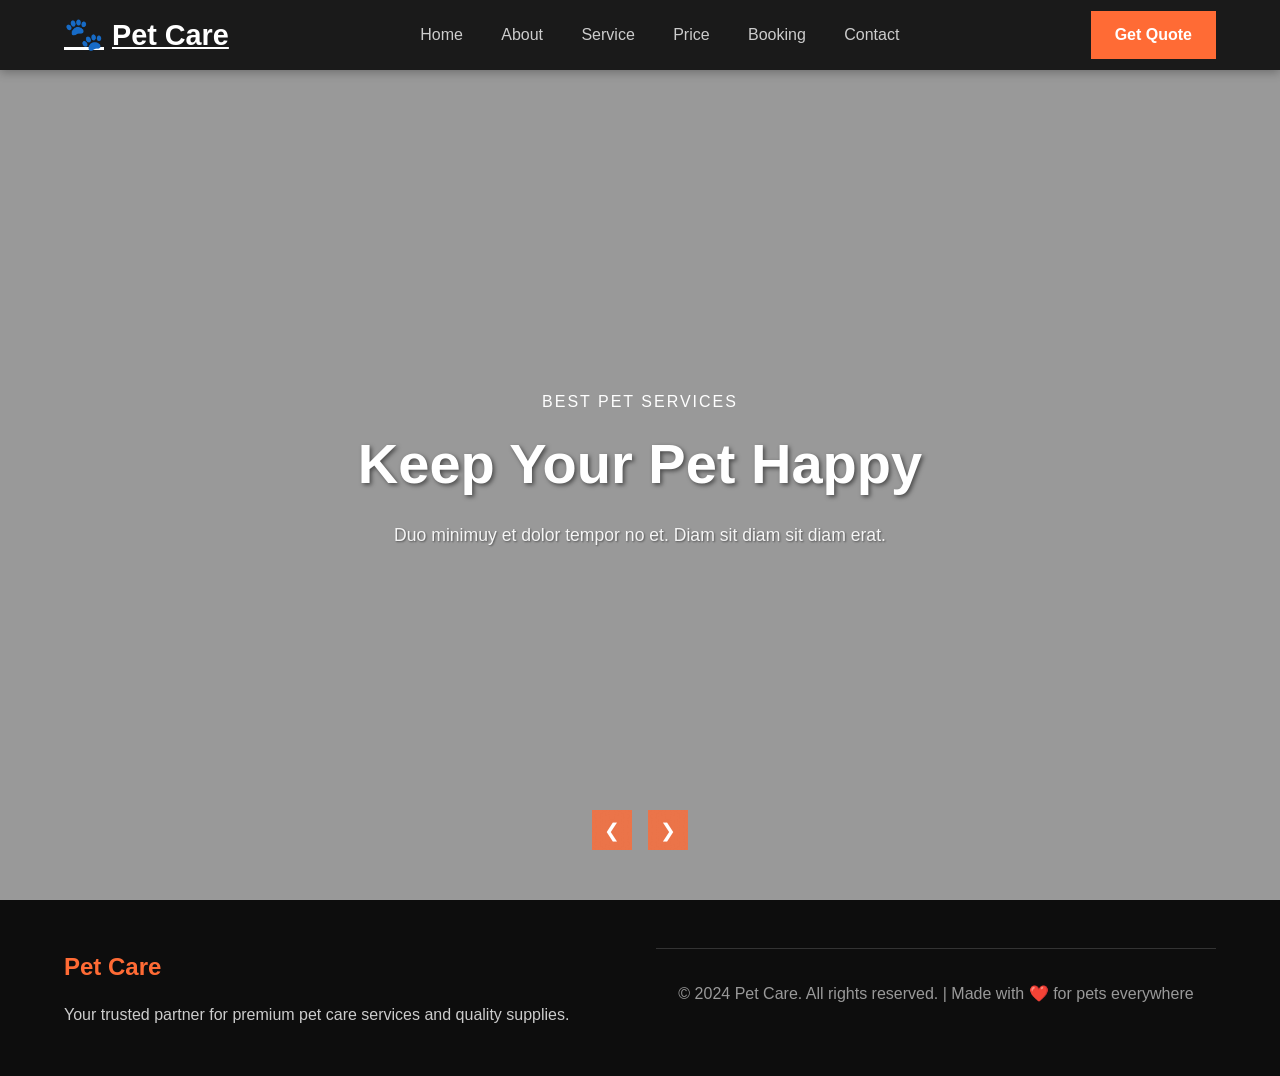
<file: index.html>
<!DOCTYPE html>
<html lang="en">
<head>
    <meta charset="UTF-8">
    <meta name="viewport" content="width=device-width, initial-scale=1.0">
    <title>Pet Care - Keep Your Pet Happy</title>
    <link rel="stylesheet" href="styles.css">
</head>
<body>
  <nav>
        <div class="nav-container">
            <a href="index.html" class="logo"><span class="logo-icon">🐾</span> Pet Care</a>
            <ul class="nav-links">
                <li><a href="index.html">Home</a></li>
                <li><a href="about.html">About</a></li>
                <li><a href="services.html">Service</a></li>
                <li><a href="price.html" class="active">Price</a></li>
                <li><a href="booking.html">Booking</a></li>
                <li><a href="contact.html">Contact</a></li>
            </ul>
            <a href="booking.html" class="get-quote-btn">Get Quote</a>
            <div class="mobile-menu" id="mobileMenu"><span></span><span></span><span></span></div>
        </div>
    </nav>
    <!-- Hero Section -->
    <section class="hero" id="home">
        <div class="hero-content">
            <h3>Best Pet Services</h3>
            <h1>Keep Your Pet Happy</h1>
            <p>Duo minimuy et dolor tempor no et. Diam sit diam sit diam erat.</p>
        </div>
        <div class="hero-arrows">
            <button class="arrow-left">❮</button>
            <button class="arrow-right">❯</button>
        </div>
    </section>
       <!-- Footer -->
    <footer>
        <div class="footer-content">
            <div class="footer-section">
                <h3>Pet Care</h3>
                <p>Your trusted partner for premium pet care services and quality supplies.</p>
          
           
        </div>
        <div class="footer-bottom">
            <p>&copy; 2024 Pet Care. All rights reserved. | Made with ❤️ for pets everywhere</p>
        </div>
        </div>

    <script src="script.js"></script>
</footer>
    </body>
</html>
</file>
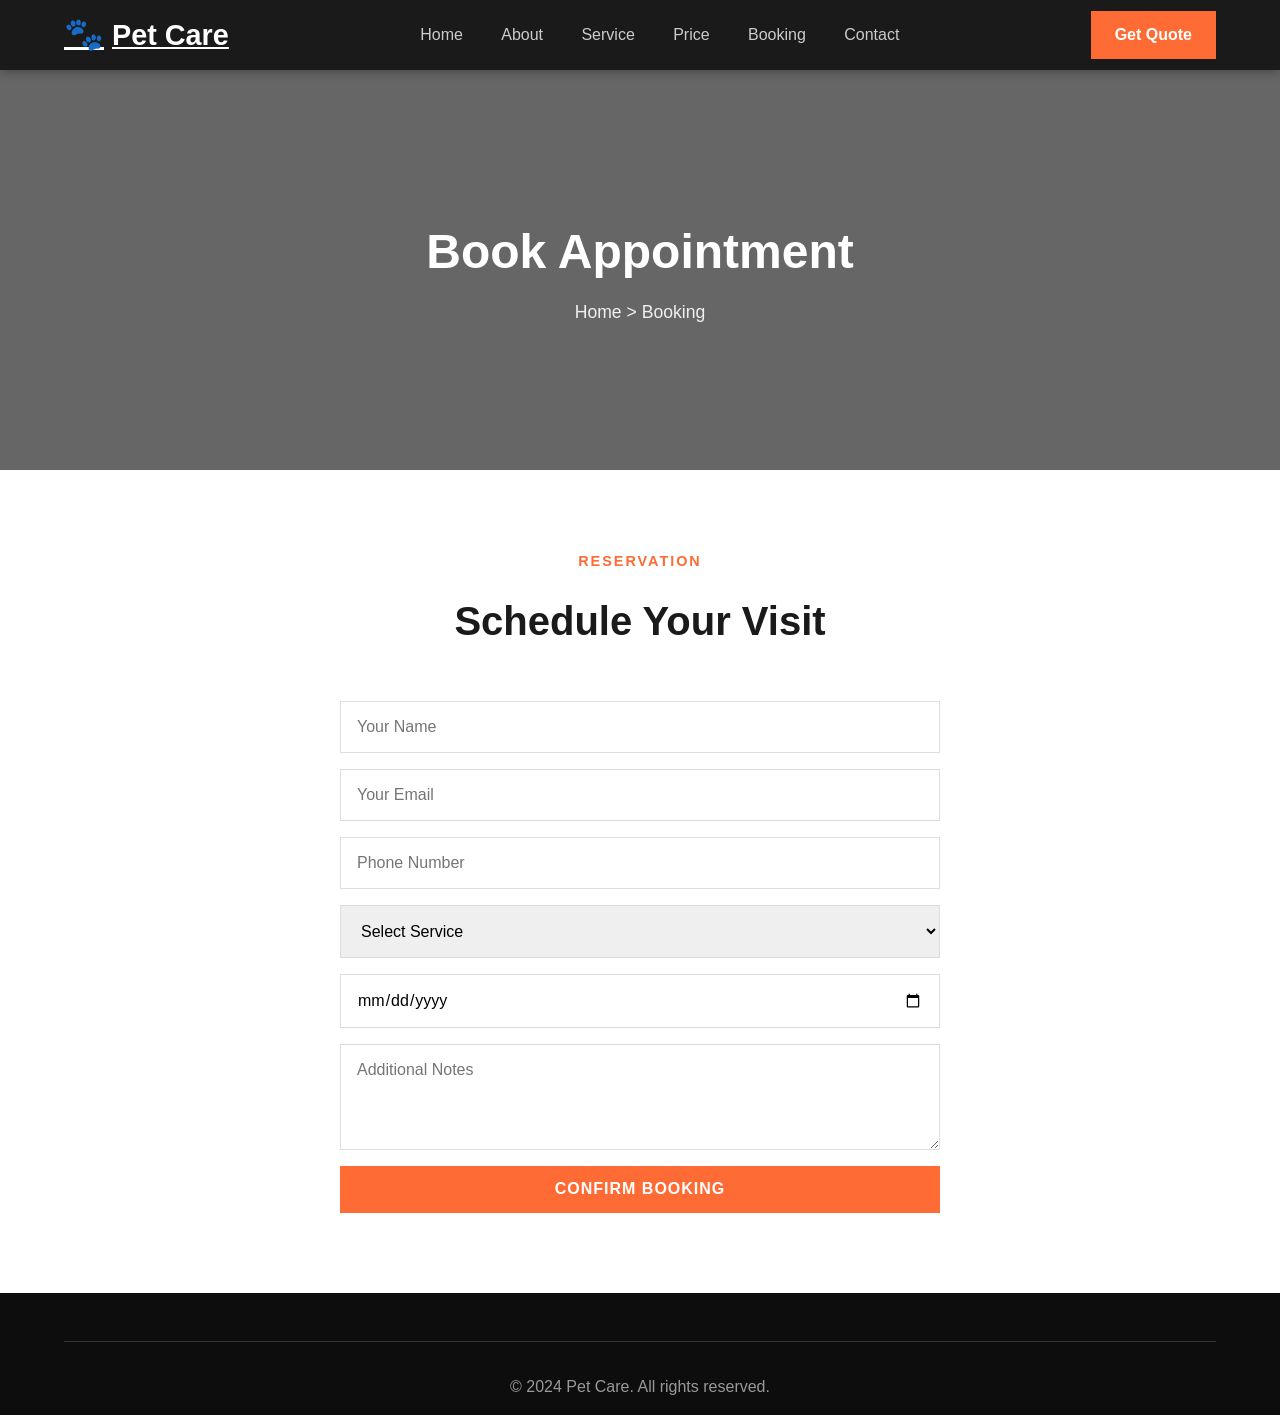
<file: booking.html>
<!DOCTYPE html>
<html lang="en">
<head>
    <meta charset="UTF-8">
    <meta name="viewport" content="width=device-width, initial-scale=1.0">
    <title>Booking - Pet Care</title>
    <link rel="stylesheet" href="styles.css">
</head>
<body>
    <nav>
        <div class="nav-container">
            <a href="index.html" class="logo"><span class="logo-icon">🐾</span> Pet Care</a>
            <ul class="nav-links">
                <li><a href="index.html">Home</a></li>
                <li><a href="about.html">About</a></li>
                <li><a href="services.html">Service</a></li>
                <li><a href="price.html">Price</a></li>
                <li><a href="booking.html" class="active">Booking</a></li>
                <li><a href="contact.html">Contact</a></li>
            </ul>
            <a href="booking.html" class="get-quote-btn">Get Quote</a>
            <div class="mobile-menu" id="mobileMenu"><span></span><span></span><span></span></div>
        </div>
    </nav>

    <section class="page-header">
        <div class="header-content">
            <h1>Book Appointment</h1>
            <p>Home > Booking</p>
        </div>
    </section>

    <section class="booking-section" style="padding: 5rem 5%; background: white;">
        <div class="container" style="max-width: 600px; margin: 0 auto;">
            <div class="section-title">
                <h4 class="sub-heading">Reservation</h4>
                <h2>Schedule Your Visit</h2>
            </div>
            <form id="bookingForm" style="display: flex; flex-direction: column; gap: 1rem;">
                <input type="text" placeholder="Your Name" required style="padding: 1rem; border: 1px solid #ddd; border-radius: 0;">
                <input type="email" placeholder="Your Email" required style="padding: 1rem; border: 1px solid #ddd; border-radius: 0;">
                <input type="tel" placeholder="Phone Number" required style="padding: 1rem; border: 1px solid #ddd; border-radius: 0;">
                <select required style="padding: 1rem; border: 1px solid #ddd; border-radius: 0;">
                    <option value="">Select Service</option>
                    <option value="grooming">Grooming</option>
                    <option value="vet">Veterinary</option>
                    <option value="training">Training</option>
                    <option value="boarding">Boarding</option>
                </select>
                <input type="date" required style="padding: 1rem; border: 1px solid #ddd; border-radius: 0;">
                <textarea placeholder="Additional Notes" rows="4" style="padding: 1rem; border: 1px solid #ddd; border-radius: 0;"></textarea>
                <button type="submit" class="btn-book" style="border: none; cursor: pointer; width: 100%;">Confirm Booking</button>
            </form>
        </div>
    </section>

    <footer><div class="footer-bottom"><p>&copy; 2024 Pet Care. All rights reserved.</p></div></footer>
    <script src="script.js"></script>
</body>
</html>
</file>
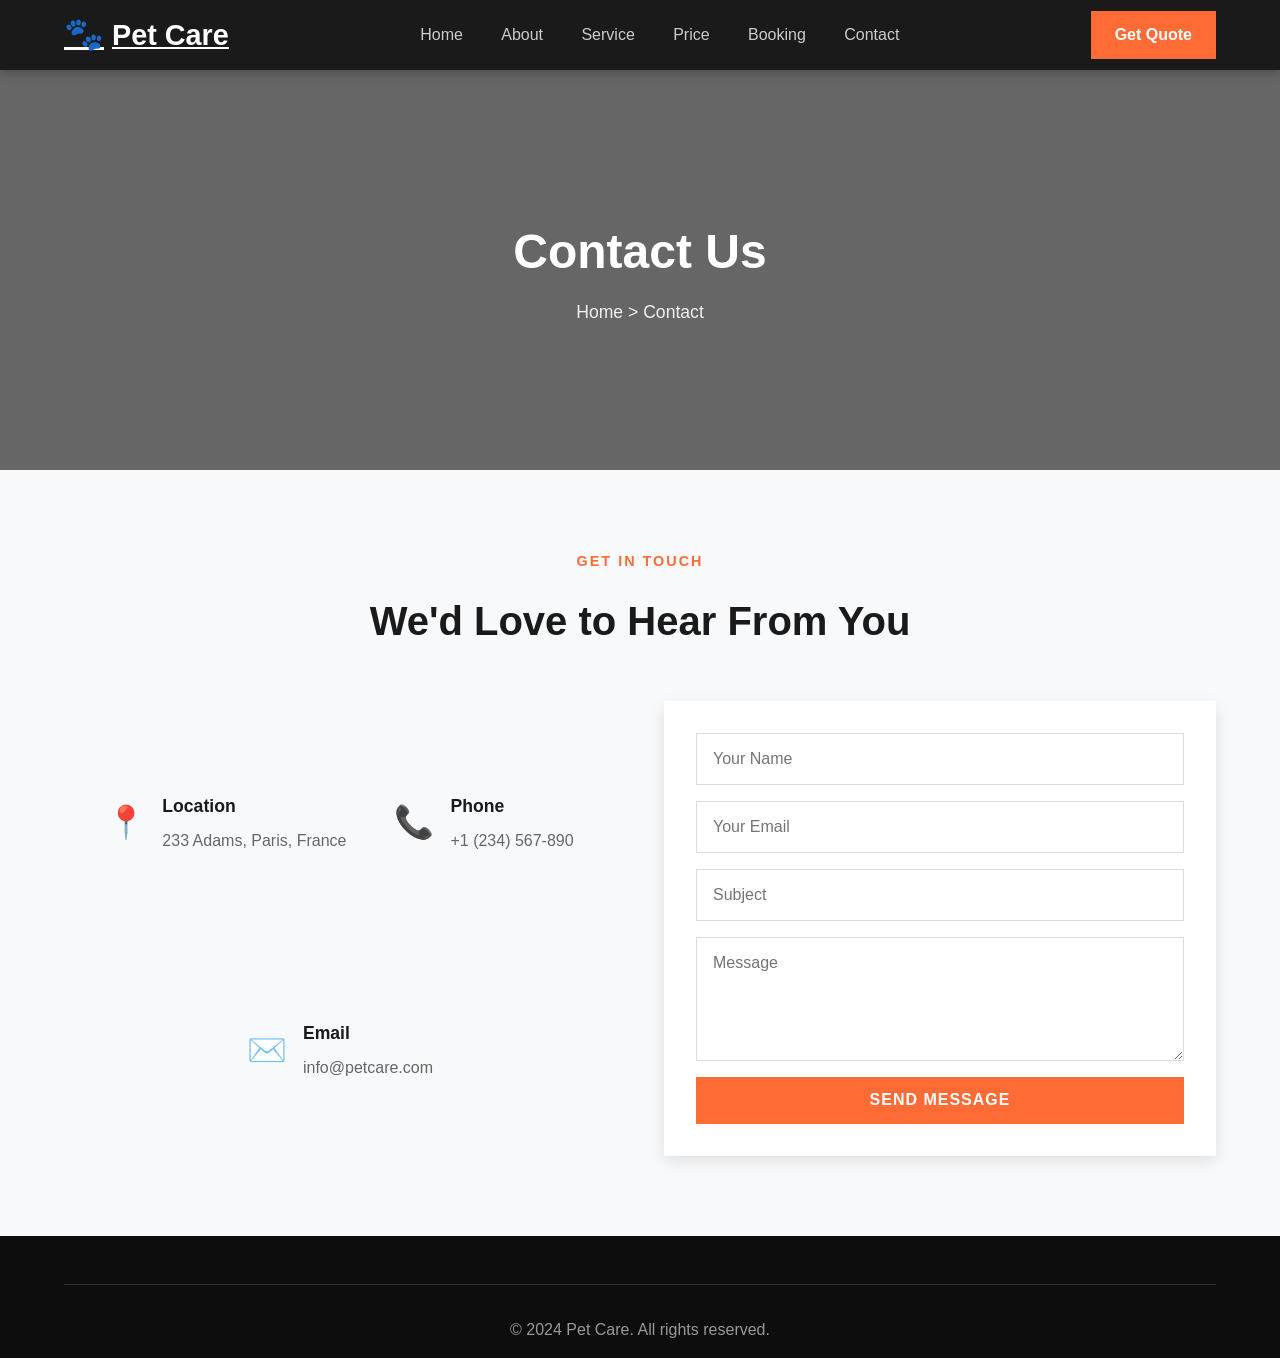
<file: contact.html>
<!DOCTYPE html>
<html lang="en">
<head>
    <meta charset="UTF-8">
    <meta name="viewport" content="width=device-width, initial-scale=1.0">
    <title>Contact - Pet Care</title>
    <link rel="stylesheet" href="styles.css">
</head>
<body>
    <nav>
        <div class="nav-container">
            <a href="index.html" class="logo"><span class="logo-icon">🐾</span> Pet Care</a>
            <ul class="nav-links">
                <li><a href="index.html">Home</a></li>
                <li><a href="about.html">About</a></li>
                <li><a href="services.html">Service</a></li>
                <li><a href="price.html">Price</a></li>
                <li><a href="booking.html">Booking</a></li>
                <li><a href="contact.html" class="active">Contact</a></li>
            </ul>
            <a href="booking.html" class="get-quote-btn">Get Quote</a>
            <div class="mobile-menu" id="mobileMenu"><span></span><span></span><span></span></div>
        </div>
    </nav>

    <section class="page-header">
        <div class="header-content">
            <h1>Contact Us</h1>
            <p>Home > Contact</p>
        </div>
    </section>

    <section class="contact-section" style="padding: 5rem 5%; background: #f8f9fa;">
        <div class="container">
            <div class="section-title">
                <h4 class="sub-heading">Get In Touch</h4>
                <h2>We'd Love to Hear From You</h2>
            </div>
            <div style="display: grid; grid-template-columns: repeat(auto-fit, minmax(300px, 1fr)); gap: 3rem; max-width: 1200px; margin: 0 auto;">
                <!-- Contact Info -->
                <div class="contact-info">
                    <div class="contact-item" style="display: flex; align-items: center; gap: 1rem; margin-bottom: 2rem;">
                        <span style="font-size: 2rem; color: #ff6b35;">📍</span>
                        <div>
                            <h4 style="color: #1a1a1a; margin-bottom: 0.5rem;">Location</h4>
                            <p style="color: #666;">233 Adams, Paris, France</p>
                        </div>
                    </div>
                    <div class="contact-item" style="display: flex; align-items: center; gap: 1rem; margin-bottom: 2rem;">
                        <span style="font-size: 2rem; color: #ff6b35;">📞</span>
                        <div>
                            <h4 style="color: #1a1a1a; margin-bottom: 0.5rem;">Phone</h4>
                            <p style="color: #666;">+1 (234) 567-890</p>
                        </div>
                    </div>
                    <div class="contact-item" style="display: flex; align-items: center; gap: 1rem; margin-bottom: 2rem;">
                        <span style="font-size: 2rem; color: #ff6b35;">✉️</span>
                        <div>
                            <h4 style="color: #1a1a1a; margin-bottom: 0.5rem;">Email</h4>
                            <p style="color: #666;">info@petcare.com</p>
                        </div>
                    </div>
                </div>
                <!-- Contact Form -->
                <form id="contactForm" style="display: flex; flex-direction: column; gap: 1rem; background: white; padding: 2rem; box-shadow: 0 5px 15px rgba(0,0,0,0.1);">
                    <input type="text" placeholder="Your Name" required style="padding: 1rem; border: 1px solid #ddd; border-radius: 0;">
                    <input type="email" placeholder="Your Email" required style="padding: 1rem; border: 1px solid #ddd; border-radius: 0;">
                    <input type="text" placeholder="Subject" required style="padding: 1rem; border: 1px solid #ddd; border-radius: 0;">
                    <textarea placeholder="Message" rows="5" required style="padding: 1rem; border: 1px solid #ddd; border-radius: 0;"></textarea>
                    <button type="submit" class="btn-book" style="border: none; cursor: pointer;">Send Message</button>
                </form>
            </div>
        </div>
    </section>

    <footer><div class="footer-bottom"><p>&copy; 2024 Pet Care. All rights reserved.</p></div></footer>
    <script src="script.js"></script>
</body>
</html>
</file>
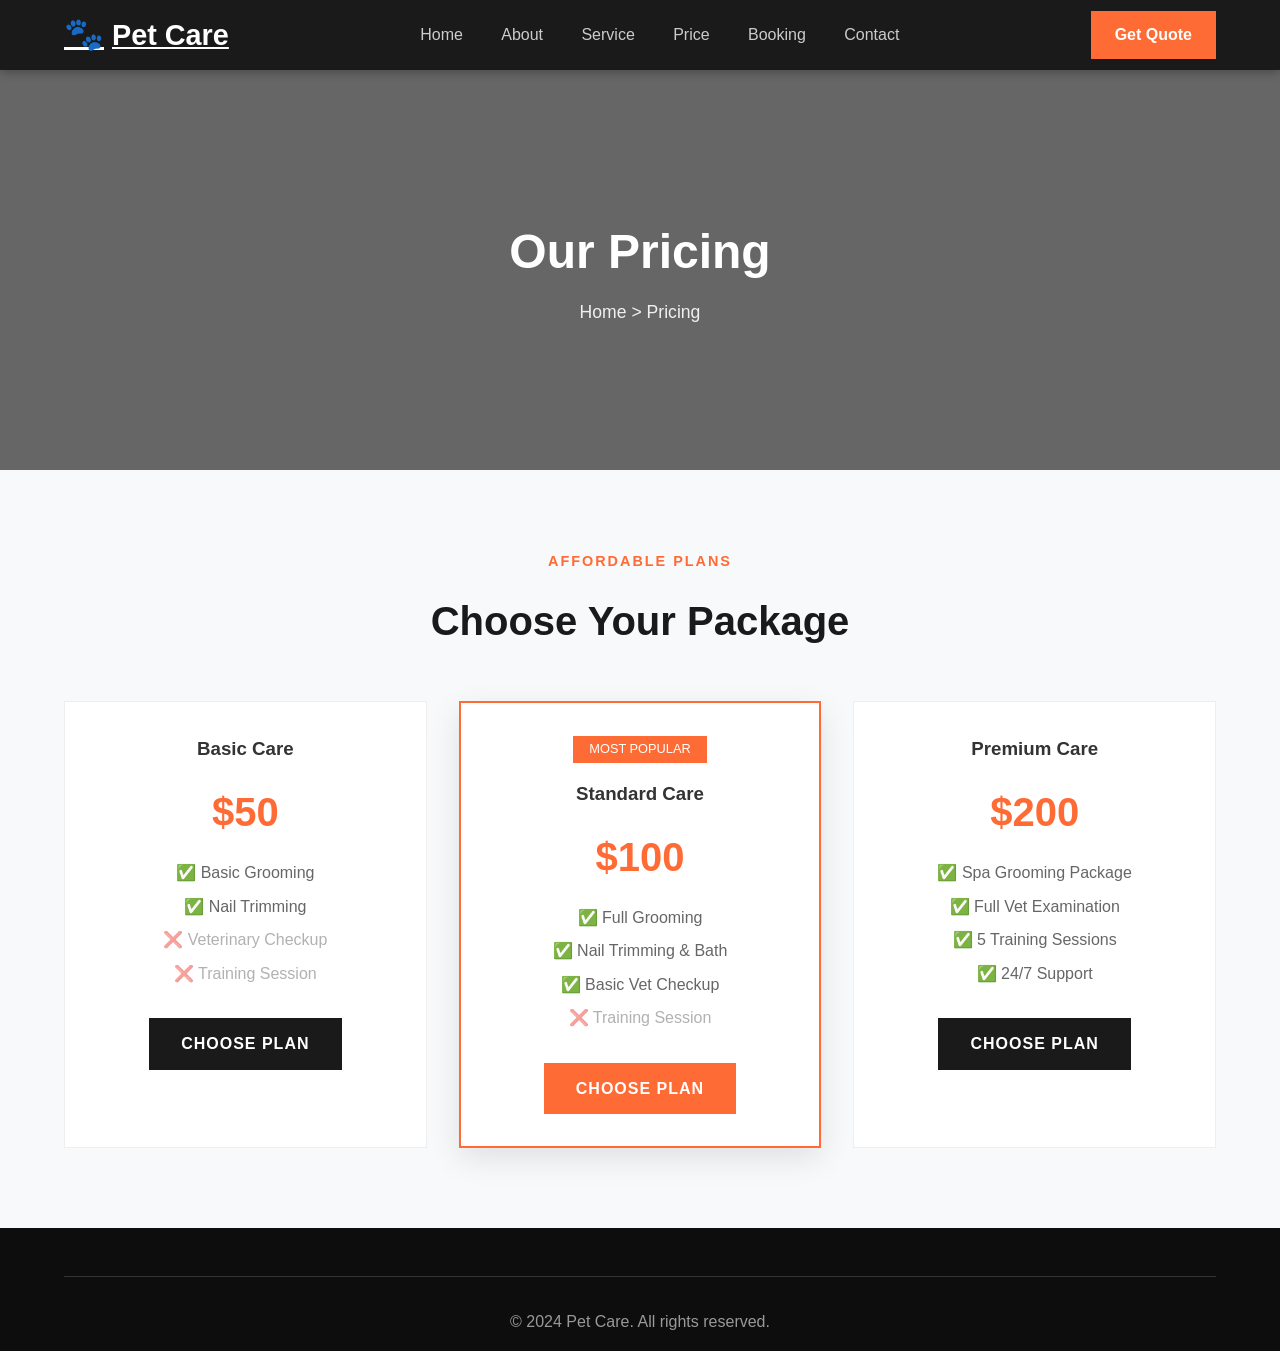
<file: price.html>
<!DOCTYPE html>
<html lang="en">
<head>
    <meta charset="UTF-8">
    <meta name="viewport" content="width=device-width, initial-scale=1.0">
    <title>Pricing - Pet Care</title>
    <link rel="stylesheet" href="styles.css">
</head>
<body>
    <nav>
        <div class="nav-container">
            <a href="index.html" class="logo"><span class="logo-icon">🐾</span> Pet Care</a>
            <ul class="nav-links">
                <li><a href="index.html">Home</a></li>
                <li><a href="about.html">About</a></li>
                <li><a href="services.html">Service</a></li>
                <li><a href="price.html" class="active">Price</a></li>
                <li><a href="booking.html">Booking</a></li>
                <li><a href="contact.html">Contact</a></li>
            </ul>
            <a href="booking.html" class="get-quote-btn">Get Quote</a>
            <div class="mobile-menu" id="mobileMenu"><span></span><span></span><span></span></div>
        </div>
    </nav>

    <section class="page-header">
        <div class="header-content">
            <h1>Our Pricing</h1>
            <p>Home > Pricing</p>
        </div>
    </section>

    <section class="pricing-section" style="padding: 5rem 5%; background: #f8f9fa;">
        <div class="container">
            <div class="section-title">
                <h4 class="sub-heading">Affordable Plans</h4>
                <h2>Choose Your Package</h2>
            </div>
            <div class="pricing-grid" style="display: grid; grid-template-columns: repeat(auto-fit, minmax(300px, 1fr)); gap: 2rem; max-width: 1200px; margin: 0 auto;">
                <!-- Plan 1 -->
                <div class="price-card" style="background: white; padding: 2rem; text-align: center; border: 1px solid #eee; transition: 0.3s;">
                    <h3>Basic Care</h3>
                    <div class="price" style="font-size: 2.5rem; color: #ff6b35; font-weight: bold; margin: 1rem 0;">$50</div>
                    <ul style="list-style: none; padding: 0; margin-bottom: 2rem; color: #666;">
                        <li style="margin: 0.5rem 0;">✅ Basic Grooming</li>
                        <li style="margin: 0.5rem 0;">✅ Nail Trimming</li>
                        <li style="margin: 0.5rem 0; opacity: 0.5;">❌ Veterinary Checkup</li>
                        <li style="margin: 0.5rem 0; opacity: 0.5;">❌ Training Session</li>
                    </ul>
                    <a href="booking.html" class="btn-book" style="display: inline-block; padding: 0.8rem 2rem; background: #1a1a1a; color: white; text-decoration: none;">Choose Plan</a>
                </div>
                <!-- Plan 2 -->
                <div class="price-card" style="background: white; padding: 2rem; text-align: center; border: 2px solid #ff6b35; transform: scale(1.05); box-shadow: 0 10px 30px rgba(0,0,0,0.1);">
                    <div style="background: #ff6b35; color: white; display: inline-block; padding: 0.2rem 1rem; font-size: 0.8rem; margin-bottom: 1rem;">MOST POPULAR</div>
                    <h3>Standard Care</h3>
                    <div class="price" style="font-size: 2.5rem; color: #ff6b35; font-weight: bold; margin: 1rem 0;">$100</div>
                    <ul style="list-style: none; padding: 0; margin-bottom: 2rem; color: #666;">
                        <li style="margin: 0.5rem 0;">✅ Full Grooming</li>
                        <li style="margin: 0.5rem 0;">✅ Nail Trimming & Bath</li>
                        <li style="margin: 0.5rem 0;">✅ Basic Vet Checkup</li>
                        <li style="margin: 0.5rem 0; opacity: 0.5;">❌ Training Session</li>
                    </ul>
                    <a href="booking.html" class="btn-book" style="display: inline-block; padding: 0.8rem 2rem; background: #ff6b35; color: white; text-decoration: none;">Choose Plan</a>
                </div>
                <!-- Plan 3 -->
                <div class="price-card" style="background: white; padding: 2rem; text-align: center; border: 1px solid #eee; transition: 0.3s;">
                    <h3>Premium Care</h3>
                    <div class="price" style="font-size: 2.5rem; color: #ff6b35; font-weight: bold; margin: 1rem 0;">$200</div>
                    <ul style="list-style: none; padding: 0; margin-bottom: 2rem; color: #666;">
                        <li style="margin: 0.5rem 0;">✅ Spa Grooming Package</li>
                        <li style="margin: 0.5rem 0;">✅ Full Vet Examination</li>
                        <li style="margin: 0.5rem 0;">✅ 5 Training Sessions</li>
                        <li style="margin: 0.5rem 0;">✅ 24/7 Support</li>
                    </ul>
                    <a href="booking.html" class="btn-book" style="display: inline-block; padding: 0.8rem 2rem; background: #1a1a1a; color: white; text-decoration: none;">Choose Plan</a>
                </div>
            </div>
        </div>
    </section>

    <footer><div class="footer-bottom"><p>&copy; 2024 Pet Care. All rights reserved.</p></div></footer>
    <script src="script.js"></script>
</body>
</html>
</file>
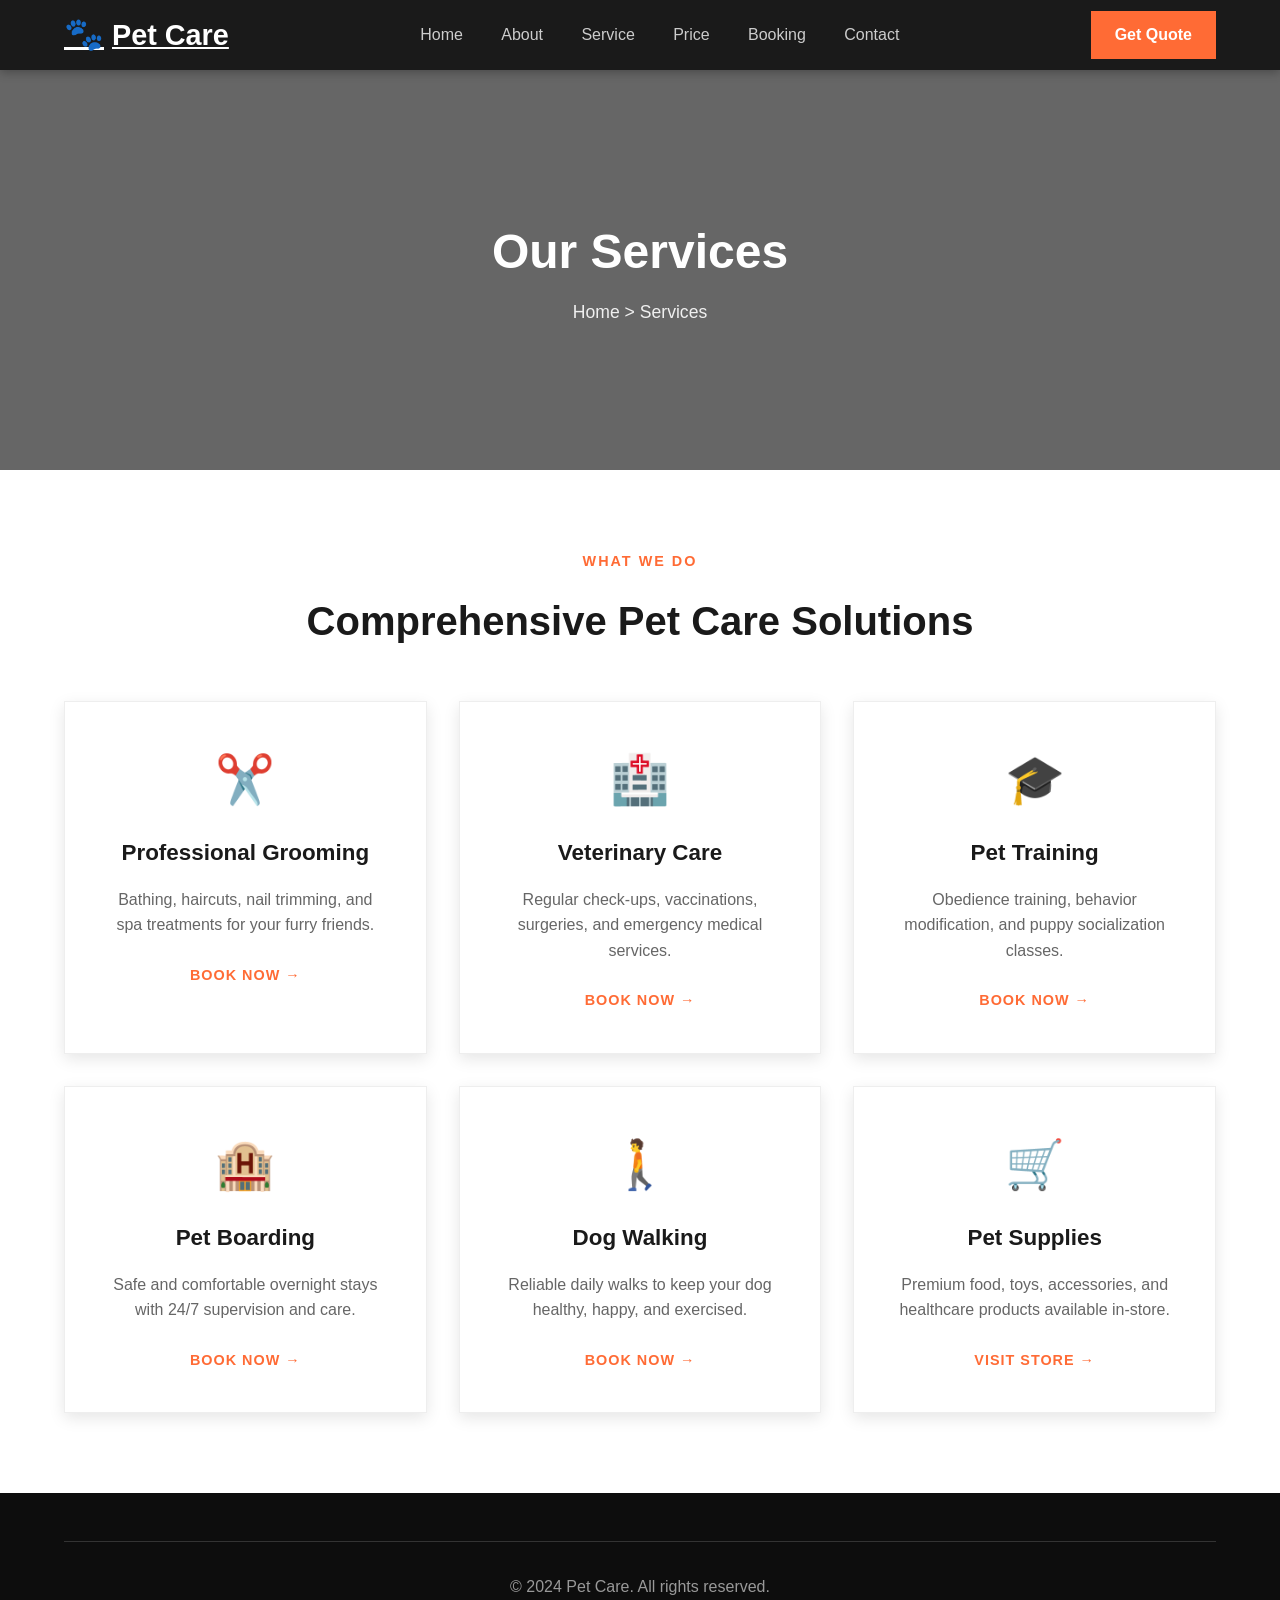
<file: services.html>
<!DOCTYPE html>
<html lang="en">
<head>
    <meta charset="UTF-8">
    <meta name="viewport" content="width=device-width, initial-scale=1.0">
    <title>Services - Pet Care</title>
    <link rel="stylesheet" href="styles.css">
</head>
<body>
    <!-- Navigation -->
    <nav>
        <div class="nav-container">
            <a href="index.html" class="logo"><span class="logo-icon">🐾</span> Pet Care</a>
            <ul class="nav-links">
                <li><a href="index.html">Home</a></li>
                <li><a href="about.html">About</a></li>
                <li><a href="services.html" class="active">Service</a></li>
                <li><a href="price.html">Price</a></li>
                <li><a href="booking.html">Booking</a></li>
                <li><a href="contact.html">Contact</a></li>
            </ul>
            <a href="booking.html" class="get-quote-btn">Get Quote</a>
            <div class="mobile-menu" id="mobileMenu"><span></span><span></span><span></span></div>
        </div>
    </nav>

    <!-- Page Header -->
    <section class="page-header">
        <div class="header-content">
            <h1>Our Services</h1>
            <p>Home > Services</p>
        </div>
    </section>

    <!-- Services Content -->
    <section class="services" id="services">
        <div class="container">
            <div class="section-title">
                <h4 class="sub-heading">What We Do</h4>
                <h2>Comprehensive Pet Care Solutions</h2>
            </div>
            <div class="services-grid">
                <!-- Service 1 -->
                <div class="service-card">
                    <div class="service-icon">✂️</div>
                    <h3>Professional Grooming</h3>
                    <p>Bathing, haircuts, nail trimming, and spa treatments for your furry friends.</p>
                    <a href="booking.html" class="service-link">Book Now →</a>
                </div>
                <!-- Service 2 -->
                <div class="service-card">
                    <div class="service-icon">🏥</div>
                    <h3>Veterinary Care</h3>
                    <p>Regular check-ups, vaccinations, surgeries, and emergency medical services.</p>
                    <a href="booking.html" class="service-link">Book Now →</a>
                </div>
                <!-- Service 3 -->
                <div class="service-card">
                    <div class="service-icon">🎓</div>
                    <h3>Pet Training</h3>
                    <p>Obedience training, behavior modification, and puppy socialization classes.</p>
                    <a href="booking.html" class="service-link">Book Now →</a>
                </div>
                <!-- Service 4 -->
                <div class="service-card">
                    <div class="service-icon">🏨</div>
                    <h3>Pet Boarding</h3>
                    <p>Safe and comfortable overnight stays with 24/7 supervision and care.</p>
                    <a href="booking.html" class="service-link">Book Now →</a>
                </div>
                <!-- Service 5 -->
                <div class="service-card">
                    <div class="service-icon">🚶</div>
                    <h3>Dog Walking</h3>
                    <p>Reliable daily walks to keep your dog healthy, happy, and exercised.</p>
                    <a href="booking.html" class="service-link">Book Now →</a>
                </div>
                <!-- Service 6 -->
                <div class="service-card">
                    <div class="service-icon">🛒</div>
                    <h3>Pet Supplies</h3>
                    <p>Premium food, toys, accessories, and healthcare products available in-store.</p>
                    <a href="contact.html" class="service-link">Visit Store →</a>
                </div>
            </div>
        </div>
    </section>

    <footer>
        <div class="footer-bottom"><p>&copy; 2024 Pet Care. All rights reserved.</p></div>
    </footer>
    <script src="script.js"></script>
</body>
</html>
</file>
<file: styles.css>
* {
    margin: 0;
    padding: 0;
    box-sizing: border-box;
}

body {
    font-family: 'Segoe UI', Tahoma, Geneva, Verdana, sans-serif;
    line-height: 1.6;
    color: #333;
}

/* Navigation */
nav {
    background: #1a1a1a;
    padding: 0 5%;
    position: fixed;
    width: 100%;
    top: 0;
    z-index: 1000;
    box-shadow: 0 2px 10px rgba(0,0,0,0.3);
}

.nav-container {
    display: flex;
    justify-content: space-between;
    align-items: center;
    max-width: 1200px;
    margin: 0 auto;
    height: 70px;
}

.logo {
    font-size: 1.8rem;
    font-weight: bold;
    color: white;
    display: flex;
    align-items: center;
    gap: 0.5rem;
}

.logo-icon {
    font-size: 2rem;
}

.nav-links {
    display: flex;
    list-style: none;
    gap: 0;
}

.nav-links li a {
    text-decoration: none;
    color: #ccc;
    font-weight: 500;
    transition: all 0.3s ease;
    padding: 0.7rem 1.2rem;
    display: block;
}

.nav-links li a:hover {
    color: white;
    background: #ff6b35;
}

.nav-links li a.active {
    color: white;
    background: #ff6b35;
}

.get-quote-btn {
    background: #ff6b35;
    color: white;
    padding: 0.7rem 1.5rem;
    border-radius: 0;
    text-decoration: none;
    transition: all 0.3s ease;
    font-weight: bold;
    border: none;
    cursor: pointer;
}

.get-quote-btn:hover {
    background: #e55a2b;
}

.mobile-menu {
    display: none;
    flex-direction: column;
    gap: 5px;
    cursor: pointer;
}

.mobile-menu span {
    width: 25px;
    height: 3px;
    background: white;
    transition: all 0.3s ease;
}

/* Hero Section */
.hero {
    background: linear-gradient(rgba(0, 0, 0, 0.4), rgba(0, 0, 0, 0.4)), url('https://images.unsplash.com/photo-1514888286974-6c03e2ca1dba?w=1920') no-repeat center center/cover;
    min-height: 100vh;
    display: flex;
    align-items: center;
    justify-content: center;
    text-align: center;
    color: white;
    padding-top: 70px;
    position: relative;
}

.hero-content {
    max-width: 800px;
    padding: 2rem;
    animation: fadeInUp 1s ease;
    z-index: 2;
}

@keyframes fadeInUp {
    from {
        opacity: 0;
        transform: translateY(30px);
    }
    to {
        opacity: 1;
        transform: translateY(0);
    }
}

.hero h3 {
    font-size: 1rem;
    margin-bottom: 1rem;
    color: white;
    text-transform: uppercase;
    letter-spacing: 2px;
    font-weight: 400;
}

.hero h1 {
    font-size: 3.5rem;
    margin-bottom: 1.5rem;
    text-shadow: 2px 2px 4px rgba(0,0,0,0.5);
    line-height: 1.2;
    font-weight: 700;
}

.hero p {
    font-size: 1.1rem;
    margin-bottom: 2rem;
    text-shadow: 1px 1px 2px rgba(0,0,0,0.5);
    opacity: 0.9;
    font-weight: 300;
}

.hero-buttons {
    display: flex;
    gap: 1rem;
    justify-content: center;
    flex-wrap: wrap;
}

.btn-book {
    background: #ff6b35;
    color: white;
    padding: 0.9rem 2rem;
    border-radius: 0;
    text-decoration: none;
    font-size: 1rem;
    font-weight: 600;
    transition: all 0.3s ease;
    border: none;
    cursor: pointer;
    text-transform: uppercase;
    letter-spacing: 1px;
}

.btn-book:hover {
    background: #e55a2b;
    transform: scale(1.05);
}

.btn-learn {
    background: #28a745;
    color: white;
    padding: 0.9rem 2rem;
    border-radius: 0;
    text-decoration: none;
    font-size: 1rem;
    font-weight: 600;
    transition: all 0.3s ease;
    border: none;
    cursor: pointer;
    text-transform: uppercase;
    letter-spacing: 1px;
}

.btn-learn:hover {
    background: #218838;
    transform: scale(1.05);
}

.hero-arrows {
    position: absolute;
    bottom: 50px;
    left: 50%;
    transform: translateX(-50%);
    display: flex;
    gap: 1rem;
    z-index: 2;
}

.arrow-left,
.arrow-right {
    background: rgba(255, 107, 53, 0.8);
    color: white;
    border: none;
    width: 40px;
    height: 40px;
    border-radius: 0;
    font-size: 1.2rem;
    cursor: pointer;
    transition: all 0.3s ease;
    backdrop-filter: blur(10px);
}

.arrow-left:hover,
.arrow-right:hover {
    background: #ff6b35;
    transform: scale(1.1);
}

/* Features Section */
.features {
    padding: 5rem 5%;
    background: #f8f9fa;
}

.section-title {
    text-align: center;
    margin-bottom: 3rem;
}

.section-title h2 {
    font-size: 2.5rem;
    color: #1a1a1a;
    margin-bottom: 1rem;
    font-weight: 700;
}

.section-title p {
    font-size: 1.1rem;
    color: #666;
    max-width: 600px;
    margin: 0 auto;
    font-weight: 300;
}

.features-grid {
    display: grid;
    grid-template-columns: repeat(auto-fit, minmax(250px, 1fr));
    gap: 2rem;
    max-width: 1200px;
    margin: 0 auto;
}

.feature-card {
    background: white;
    padding: 2rem;
    border-radius: 0;
    text-align: center;
    box-shadow: 0 5px 15px rgba(0,0,0,0.1);
    transition: all 0.3s ease;
    border: 1px solid #eee;
}

.feature-card:hover {
    transform: translateY(-10px);
    box-shadow: 0 15px 30px rgba(0,0,0,0.2);
    border-color: #ff6b35;
}

.feature-icon {
    font-size: 3rem;
    margin-bottom: 1rem;
}

.feature-card h3 {
    color: #1a1a1a;
    margin-bottom: 1rem;
    font-size: 1.3rem;
    font-weight: 600;
}

.feature-card p {
    color: #666;
    line-height: 1.6;
    font-weight: 300;
}

/* Services Section */
.services {
    padding: 5rem 5%;
    background: white;
}

.services-grid {
    display: grid;
    grid-template-columns: repeat(auto-fit, minmax(280px, 1fr));
    gap: 2rem;
    max-width: 1200px;
    margin: 0 auto;
}

.service-card {
    background: white;
    padding: 2.5rem;
    border-radius: 0;
    text-align: center;
    box-shadow: 0 5px 15px rgba(0,0,0,0.1);
    transition: all 0.3s ease;
    border: 1px solid #eee;
}

.service-card:hover {
    transform: translateY(-10px);
    box-shadow: 0 15px 30px rgba(0,0,0,0.15);
    border-color: #ff6b35;
}

.service-icon {
    font-size: 3rem;
    margin-bottom: 1rem;
}

.service-card h3 {
    color: #1a1a1a;
    margin-bottom: 1rem;
    font-size: 1.4rem;
    font-weight: 600;
}

.service-card p {
    color: #666;
    margin-bottom: 1.5rem;
    line-height: 1.6;
    font-weight: 300;
}

.service-link {
    color: #ff6b35;
    text-decoration: none;
    font-weight: 600;
    transition: all 0.3s ease;
    text-transform: uppercase;
    letter-spacing: 1px;
    font-size: 0.9rem;
}

.service-link:hover {
    color: #e55a2b;
    transform: translateX(5px);
}

/* Contact Section */
.contact {
    padding: 5rem 5%;
    background: #1a1a1a;
    color: white;
    text-align: center;
}

.contact h2 {
    font-size: 2.5rem;
    margin-bottom: 1rem;
    font-weight: 700;
}

.contact-info {
    display: flex;
    justify-content: center;
    gap: 3rem;
    margin-top: 3rem;
    flex-wrap: wrap;
}

.contact-item {
    display: flex;
    align-items: center;
    gap: 1rem;
    text-align: left;
}

.contact-icon {
    font-size: 2rem;
    color: #ff6b35;
}

.contact-item h4 {
    color: #ff6b35;
    margin-bottom: 0.5rem;
    font-size: 1.1rem;
    font-weight: 600;
}

.contact-item p {
    color: #ccc;
    font-size: 1rem;
    font-weight: 300;
}

/* Footer */
footer {
    background: #0d0d0d;
    color: white;
    padding: 3rem 5% 1rem;
}

.footer-content {
    display: grid;
    grid-template-columns: repeat(auto-fit, minmax(250px, 1fr));
    gap: 2rem;
    max-width: 1200px;
    margin: 0 auto 2rem;
}

.footer-section h3 {
    color: #ff6b35;
    margin-bottom: 1rem;
    font-size: 1.5rem;
    font-weight: 700;
}

.footer-section h4 {
    color: white;
    margin-bottom: 1rem;
    font-size: 1.2rem;
    font-weight: 600;
}

.footer-section p {
    color: #ccc;
    line-height: 1.6;
    font-weight: 300;
}

.footer-section ul {
    list-style: none;
}

.footer-section ul li {
    margin-bottom: 0.5rem;
}

.footer-section ul li a {
    color: #ccc;
    text-decoration: none;
    transition: color 0.3s ease;
    font-weight: 300;
}

.footer-section ul li a:hover {
    color: #ff6b35;
}

.footer-bottom {
    text-align: center;
    padding-top: 2rem;
    border-top: 1px solid #333;
    color: #999;
    font-weight: 300;
}

/* Responsive Design */
@media (max-width: 768px) {
    .nav-links {
        display: none;
        position: absolute;
        top: 70px;
        left: 0;
        width: 100%;
        background: #1a1a1a;
        flex-direction: column;
        box-shadow: 0 5px 10px rgba(0,0,0,0.3);
    }

    .nav-links.active {
        display: flex;
    }

    .nav-links li a {
        padding: 1rem 1.2rem;
        border-bottom: 1px solid #333;
    }

    .mobile-menu {
        display: flex;
    }

    .get-quote-btn {
        display: none;
    }

    .hero h1 {
        font-size: 2.5rem;
    }

    .hero h3 {
        font-size: 0.9rem;
    }

    .hero p {
        font-size: 1rem;
    }

    .hero-buttons {
        flex-direction: column;
        align-items: center;
    }

    .btn-book,
    .btn-learn {
        width: 200px;
        text-align: center;
    }

    .contact-info {
        flex-direction: column;
        gap: 2rem;
    }

    .contact-item {
        flex-direction: column;
        text-align: center;
    }

    .section-title h2 {
        font-size: 2rem;
    }
}
/* --- About Page Specific Styles --- */

/* Page Header */
.page-header {
    background: linear-gradient(rgba(0, 0, 0, 0.6), rgba(0, 0, 0, 0.6)), url('https://images.unsplash.com/photo-1450778869180-41d0601e046e?w=1920') no-repeat center center/cover;
    height: 400px;
    display: flex;
    align-items: center;
    justify-content: center;
    text-align: center;
    color: white;
    margin-top: 70px; /* Offset for fixed nav */
}

.header-content h1 {
    font-size: 3rem;
    margin-bottom: 0.5rem;
    font-weight: 700;
}

.header-content p {
    font-size: 1.1rem;
    opacity: 0.9;
}

.header-content p span {
    color: #ff6b35;
}

/* Main About Section */
.about-main {
    padding: 5rem 5%;
    background: white;
}

.container {
    max-width: 1200px;
    margin: 0 auto;
}

.about-grid {
    display: grid;
    grid-template-columns: 1fr 1fr;
    gap: 4rem;
    align-items: center;
}

.about-image {
    position: relative;
}

.about-image img {
    width: 100%;
    border-radius: 0; /* Sharp corners like reference */
    box-shadow: 0 10px 30px rgba(0,0,0,0.1);
}

.experience-badge {
    position: absolute;
    bottom: -30px;
    right: -30px;
    background: #ff6b35;
    color: white;
    padding: 2rem;
    text-align: center;
    box-shadow: 0 10px 20px rgba(255, 107, 53, 0.4);
}

.experience-badge .number {
    display: block;
    font-size: 2.5rem;
    font-weight: 700;
    line-height: 1;
}

.experience-badge .text {
    font-size: 0.9rem;
    text-transform: uppercase;
    letter-spacing: 1px;
    margin-top: 0.5rem;
    display: block;
}

.sub-heading {
    color: #ff6b35;
    text-transform: uppercase;
    letter-spacing: 2px;
    font-size: 0.9rem;
    margin-bottom: 1rem;
    font-weight: 600;
}

.about-text h2 {
    font-size: 2.5rem;
    color: #1a1a1a;
    margin-bottom: 1.5rem;
    line-height: 1.2;
}

.about-text p {
    color: #666;
    margin-bottom: 1.5rem;
    line-height: 1.8;
    font-weight: 300;
}

.about-features {
    margin: 2rem 0;
    display: flex;
    flex-direction: column;
    gap: 1.5rem;
}

.feature-item {
    display: flex;
    align-items: flex-start;
    gap: 1rem;
}

.feature-item .icon {
    font-size: 1.5rem;
    color: #ff6b35;
    background: rgba(255, 107, 53, 0.1);
    width: 40px;
    height: 40px;
    display: flex;
    align-items: center;
    justify-content: center;
    border-radius: 0;
}

.feature-item h5 {
    color: #1a1a1a;
    font-size: 1.1rem;
    margin-bottom: 0.3rem;
    font-weight: 600;
}

.feature-item p {
    color: #666;
    font-size: 0.95rem;
    margin: 0;
}

/* Counter Section */
.counter-section {
    background: #1a1a1a;
    padding: 4rem 5%;
    color: white;
}

.counter-grid {
    display: grid;
    grid-template-columns: repeat(auto-fit, minmax(200px, 1fr));
    gap: 2rem;
    text-align: center;
}

.counter-item h3 {
    font-size: 3rem;
    color: #ff6b35;
    margin-bottom: 0.5rem;
    font-weight: 700;
}

.counter-item p {
    font-size: 1.1rem;
    opacity: 0.8;
    text-transform: uppercase;
    letter-spacing: 1px;
}

/* Team Section */
.team-section {
    padding: 5rem 5%;
    background: #f8f9fa;
}

.team-section .section-title {
    text-align: center;
    margin-bottom: 3rem;
}

.team-section .section-title h2 {
    font-size: 2.5rem;
    color: #1a1a1a;
    margin-top: 0.5rem;
}

.team-grid {
    display: grid;
    grid-template-columns: repeat(auto-fit, minmax(250px, 1fr));
    gap: 2rem;
}

.team-card {
    background: white;
    transition: all 0.3s ease;
    border: 1px solid #eee;
}

.team-card:hover {
    transform: translateY(-10px);
    box-shadow: 0 15px 30px rgba(0,0,0,0.1);
    border-color: #ff6b35;
}

.team-img {
    position: relative;
    overflow: hidden;
    height: 300px;
}

.team-img img {
    width: 100%;
    height: 100%;
    object-fit: cover;
    transition: transform 0.5s ease;
}

.team-card:hover .team-img img {
    transform: scale(1.1);
}

.social-links {
    position: absolute;
    bottom: -50px;
    left: 0;
    width: 100%;
    background: rgba(255, 107, 53, 0.9);
    display: flex;
    justify-content: center;
    gap: 1rem;
    padding: 1rem 0;
    transition: bottom 0.3s ease;
}

.team-card:hover .social-links {
    bottom: 0;
}

.social-links a {
    color: white;
    text-decoration: none;
    font-size: 1.2rem;
    transition: transform 0.3s ease;
}

.social-links a:hover {
    transform: scale(1.2);
}

.team-info {
    padding: 1.5rem;
    text-align: center;
}

.team-info h3 {
    color: #1a1a1a;
    font-size: 1.3rem;
    margin-bottom: 0.5rem;
    font-weight: 600;
}

.team-info p {
    color: #ff6b35;
    font-size: 0.95rem;
    font-weight: 500;
    text-transform: uppercase;
    letter-spacing: 1px;
}

/* Responsive Adjustments for About Page */
@media (max-width: 900px) {
    .about-grid {
        grid-template-columns: 1fr;
        gap: 3rem;
    }
    
    .about-image {
        order: 1;
    }
    
    .about-text {
        order: 2;
    }
    
    .experience-badge {
        right: 0;
        bottom: -20px;
        padding: 1.5rem;
    }
}

@media (max-width: 768px) {
    .page-header {
        height: 300px;
    }
    
    .header-content h1 {
        font-size: 2.2rem;
    }
    
    .counter-grid {
        grid-template-columns: 1fr 1fr;
    }
}
/* Pricing Card Hover */
.price-card:hover {
    transform: translateY(-10px);
    box-shadow: 0 15px 30px rgba(0,0,0,0.15);
}

/* Form Styles */
input, select, textarea {
    font-family: inherit;
    font-size: 1rem;
    width: 100%;
}

input:focus, select:focus, textarea:focus {
    outline: 2px solid #ff6b35;
    border-color: transparent;
}

/* Booking Success Message (Optional JS target) */
.success-message {
    background: #d4edda;
    color: #155724;
    padding: 1rem;
    border-radius: 5px;
    margin-top: 1rem;
    display: none;
}
/* Add this to style.css */
.hero {
    transition: background-image 0.5s ease-in-out, opacity 0.5s ease-in-out;
    background-size: cover;
    background-position: center;
    background-repeat: no-repeat;
}

/* Ensure buttons look clickable */
.btn-book, .btn-learn, .service-btn {
    cursor: pointer;
}

.btn-book:hover, .btn-learn:hover {
    opacity: 0.9;
}
</file>
